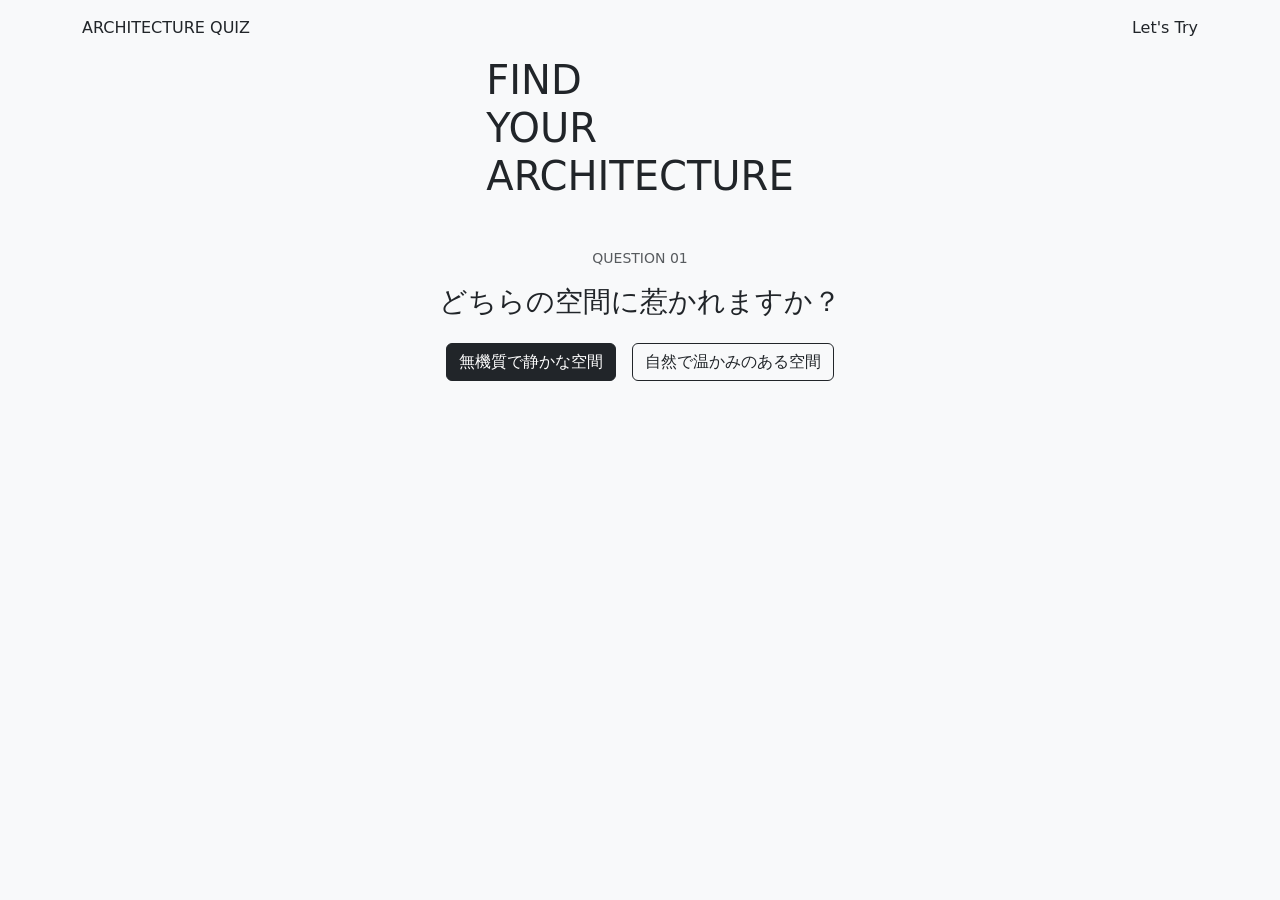
<file: index.html>
<!doctype html>
<html lang="ja">
<head>
<meta charset="UTF-8">
<meta name="viewport" content="width=device-width, initial-scale=1.0">
<link href="https://cdn.jsdelivr.net/npm/bootstrap@5.3.0/dist/css/bootstrap.min.css" rel="stylesheet" integrity="sha256-fx038NkLY4U1TCrBDiu5FWPEa9eiZu01EiLryshJbCo=" crossorigin="anonymous">
<link href="https://fonts.googleapis.com/css2?family=Oswald:wght@400;500;600;700&family=Noto+Sans+JP:wght@400;500;700;900&display=swap" rel="stylesheet">
<title>Find Architecture</title>
</head>

<body class = "bg-light">
<header>
<div class = "container d-flex justify-content-between align-items-center py-3">
    <span>ARCHITECTURE QUIZ</span>
    <span>Let's Try</span>
</div>
</header>

<div class = "mx-auto" style="width: fit-content;">
    <h1>FIND<br>YOUR<br>ARCHITECTURE</h1>
</div>
<main class = "container mt-5">
	
<!-- 1 -->
<section id="question1" class="container text-center mt-5">
    <p class="text-muted small">QUESTION 01</p>
    <h3>どちらの空間に惹かれますか？</h3>
    <div class="d-flex justify-content-center gap-3 mt-4">
        <button class="btn btn-dark">
            無機質で静かな空間
        </button>
        <button class="btn btn-outline-dark">
            自然で温かみのある空間
        </button>
    </div>
</section>

<!-- 2 -->
<section id="question2" class="container text-center mt-5" style="display: none;">
    <p class="text-muted small">QUESTION 02</p>
    <h3>どちらの建築が好きですか？</h3>
    <div class="d-flex justify-content-center gap-3 mt-4">
        <button class="btn btn-dark">
            直線的で幾何学的な建築
        </button>
        <button class="btn btn-outline-dark">
            曲線的で有機的な建築
        </button>
    </div>
</section>

<!--結果発表-->
<section id="result" class="container text-center mt-5" style="display: none;">
    <p class="text-muted small">YOUR RESULT</p>
    <h2 id="resultTitle"></h2>
    <p id="resultDescription"></p>
</section>
</main>
	<script src="script.js"></script>
</body>
</html>
</file>
